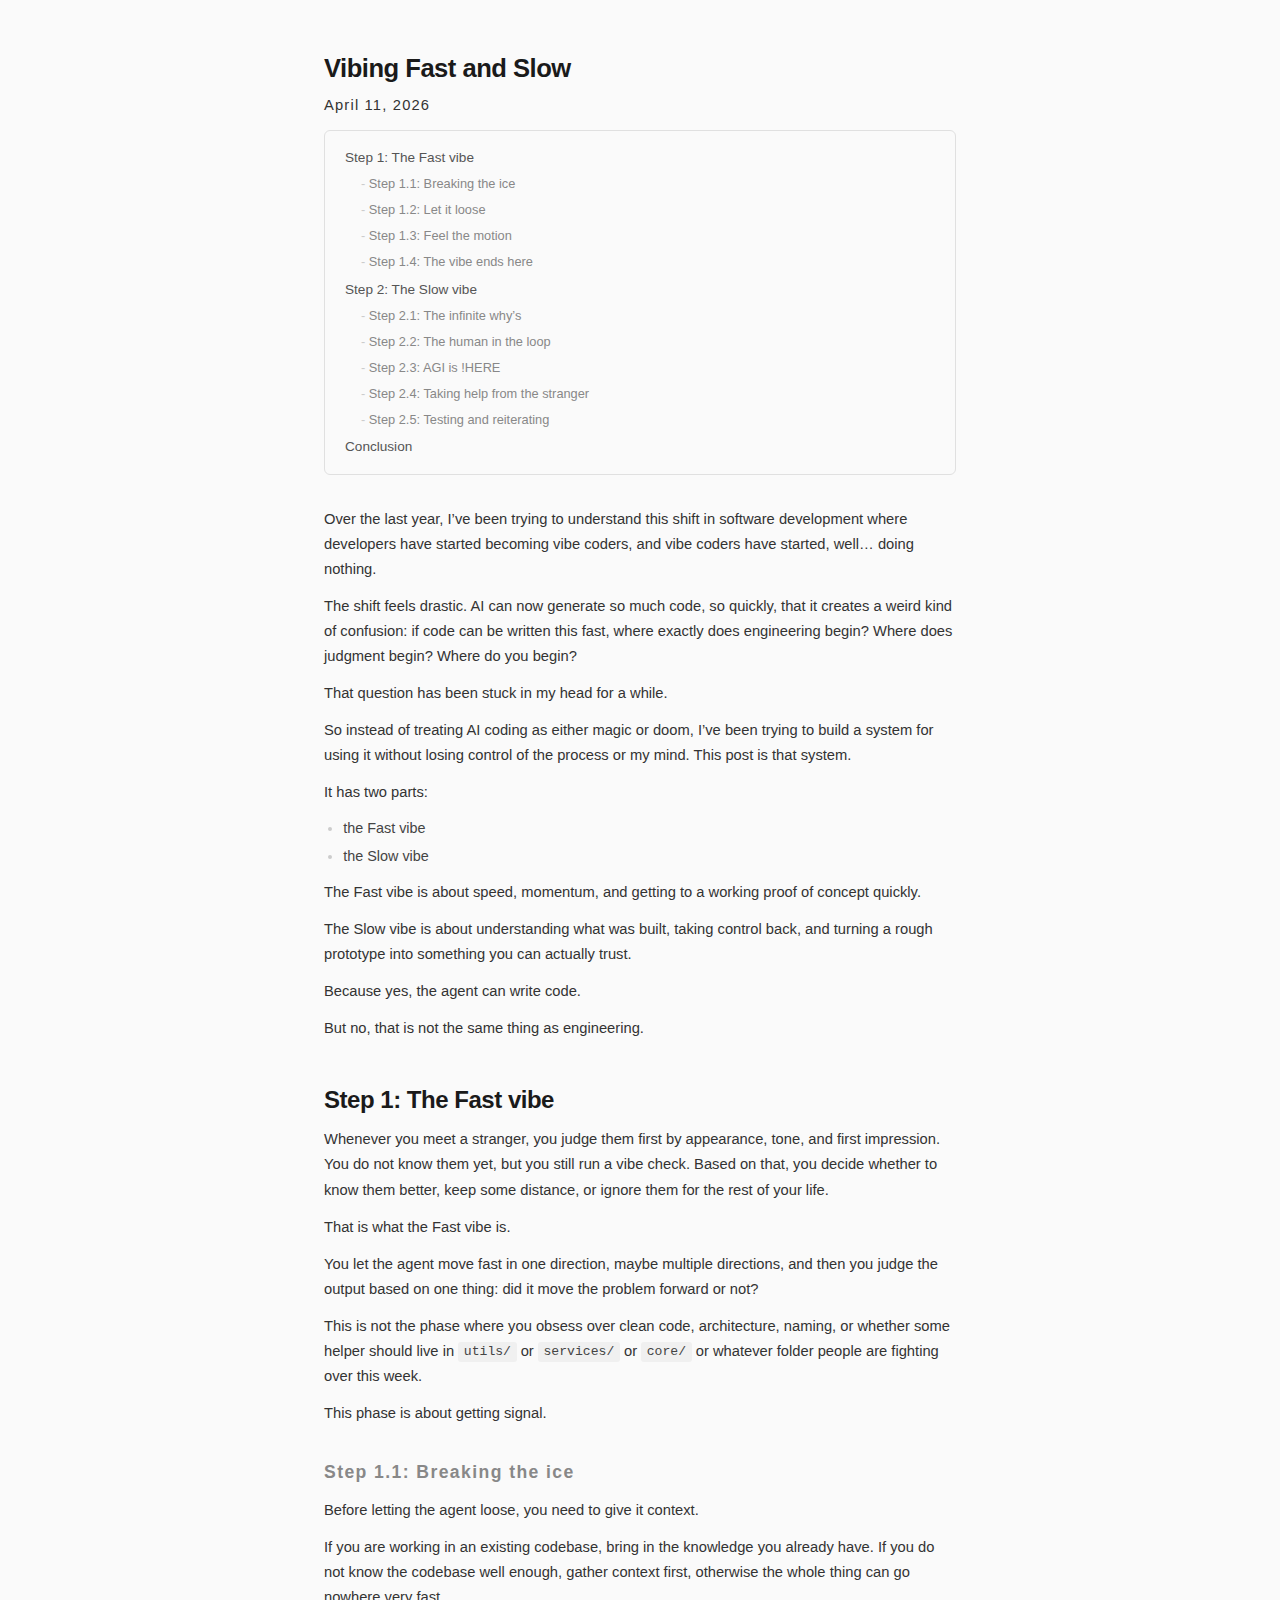
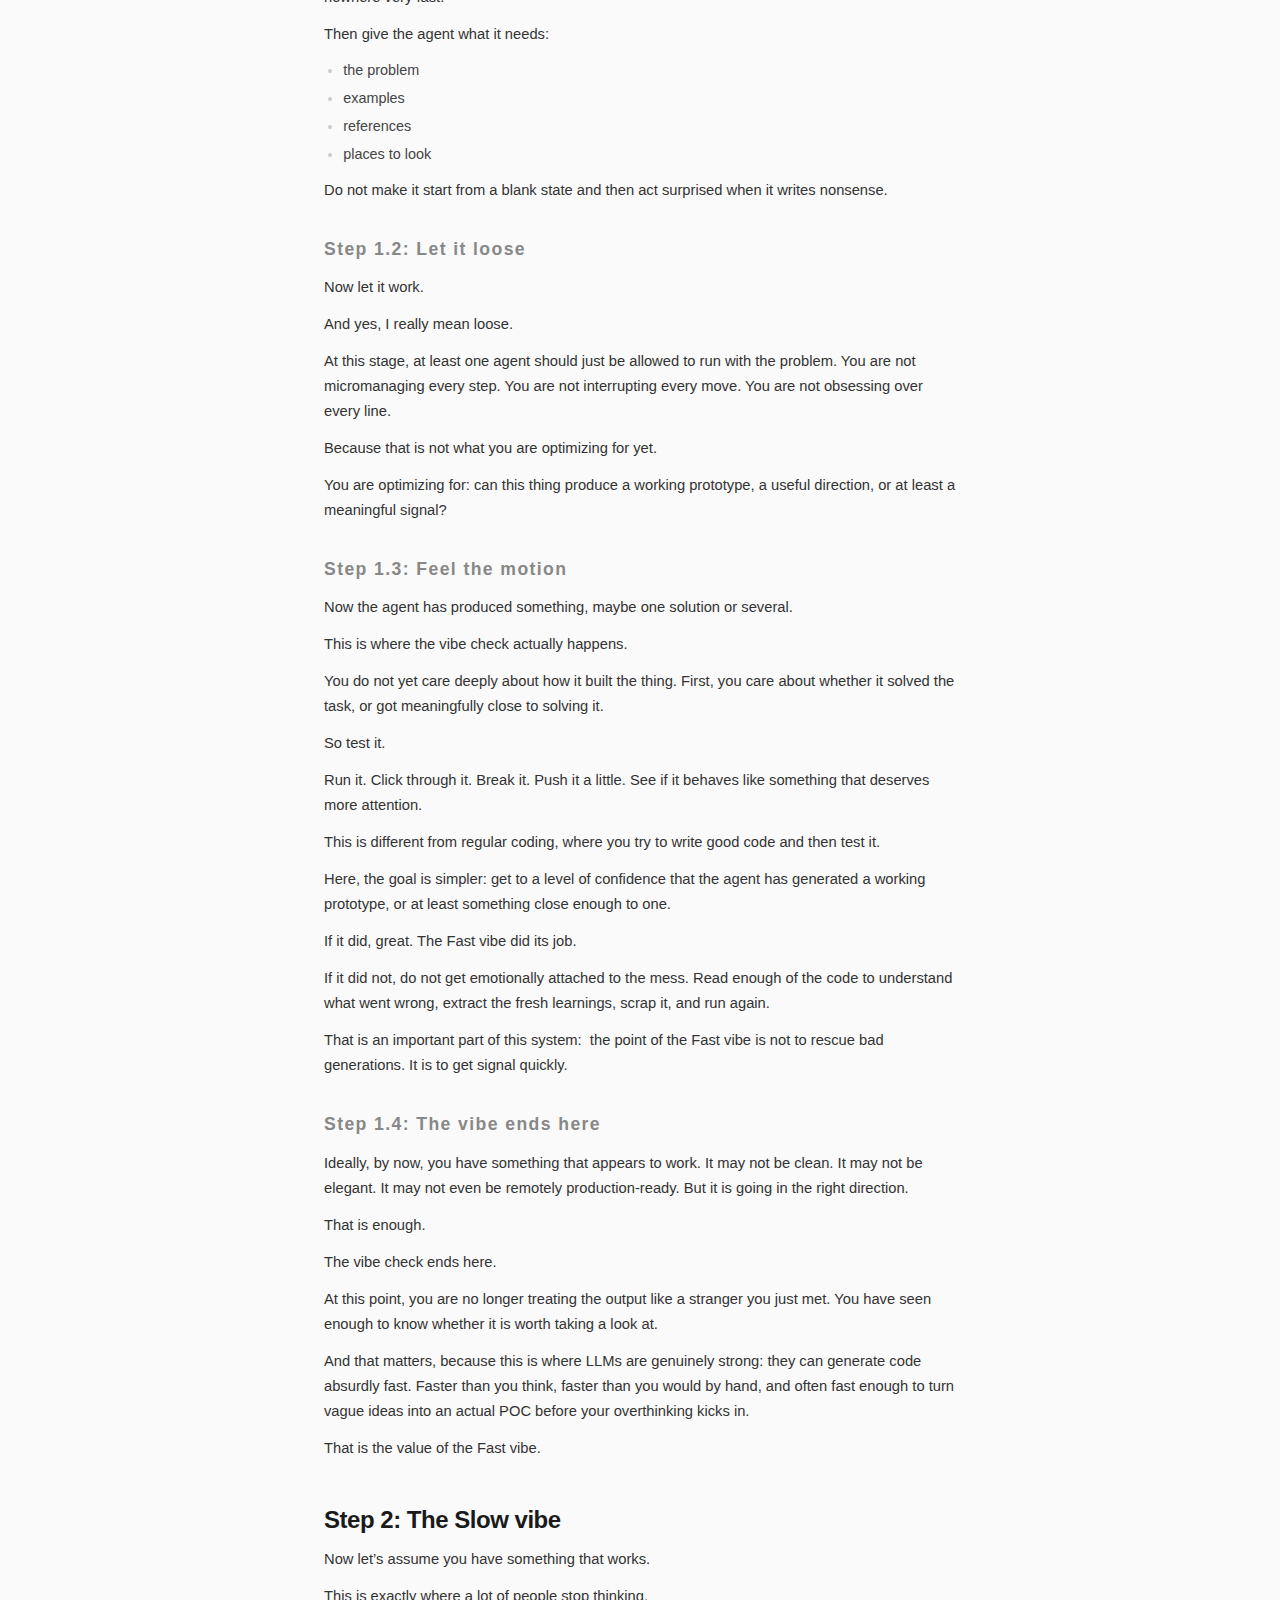
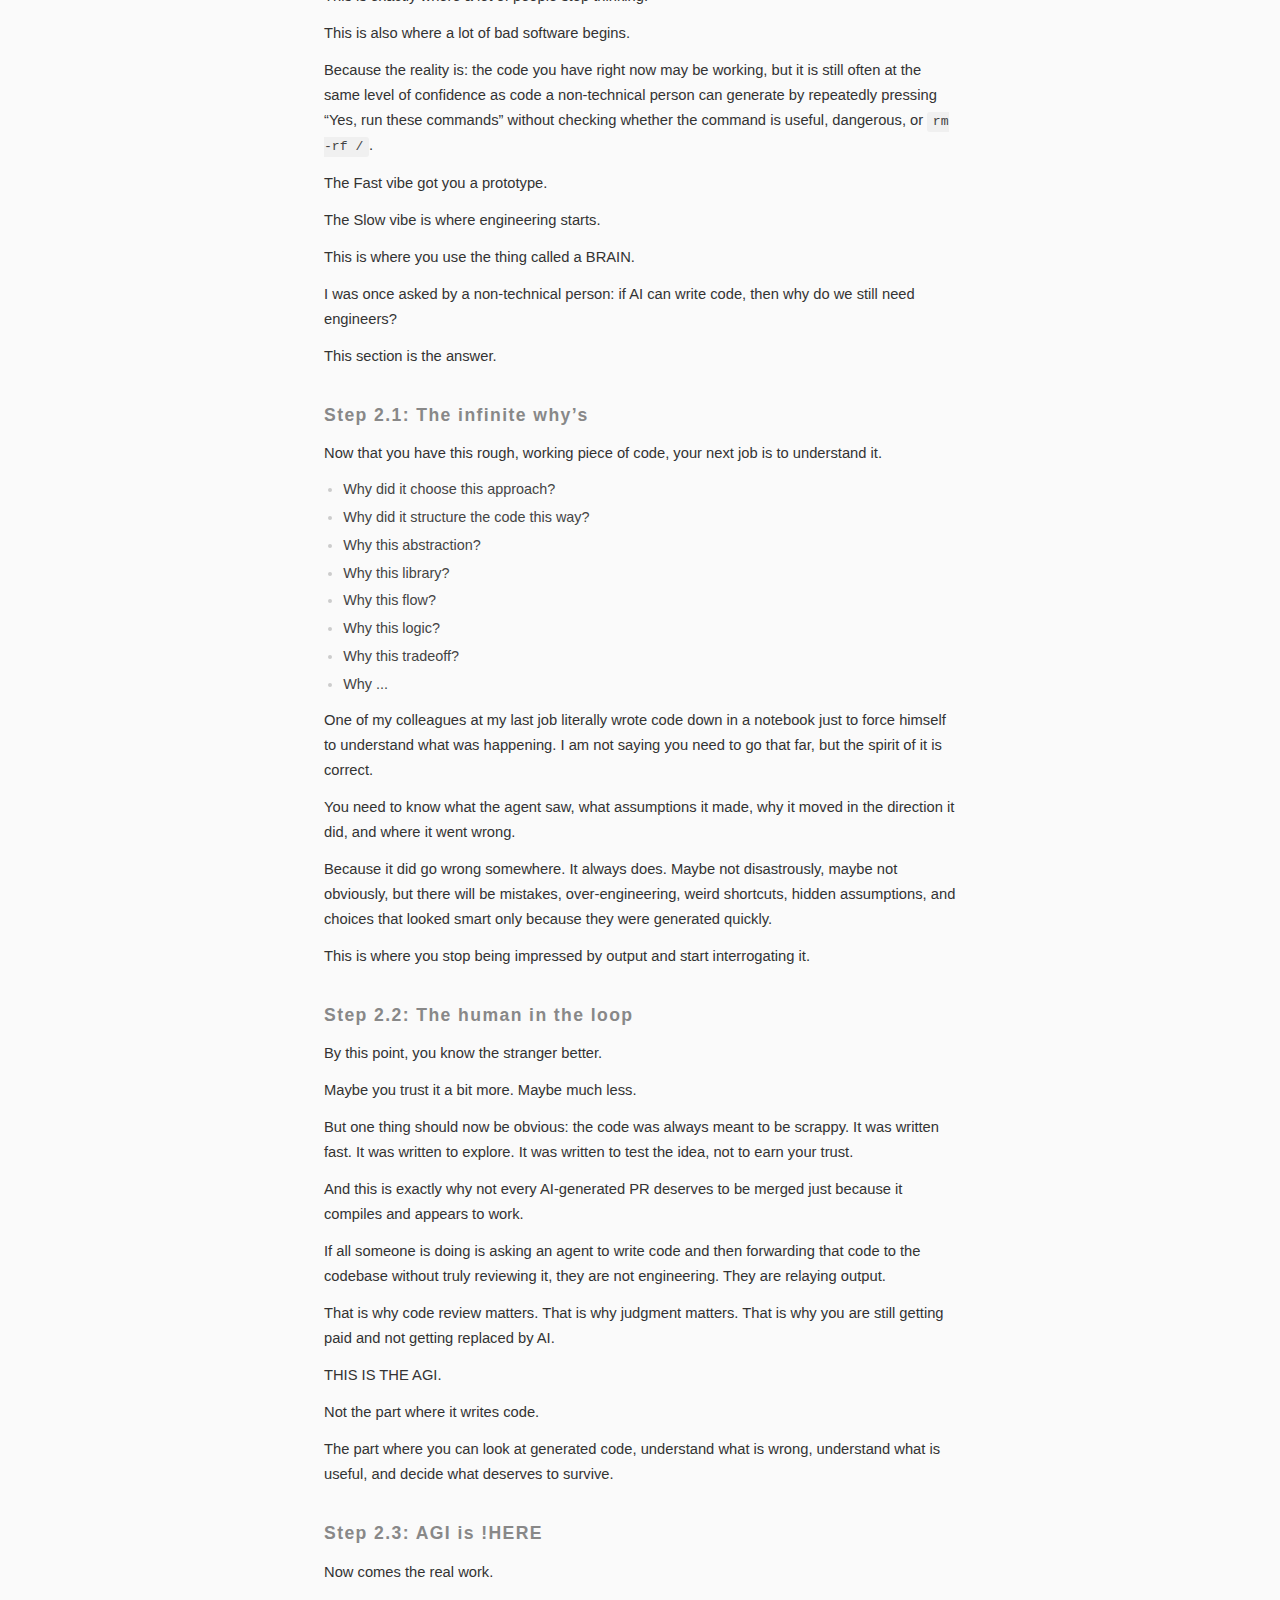
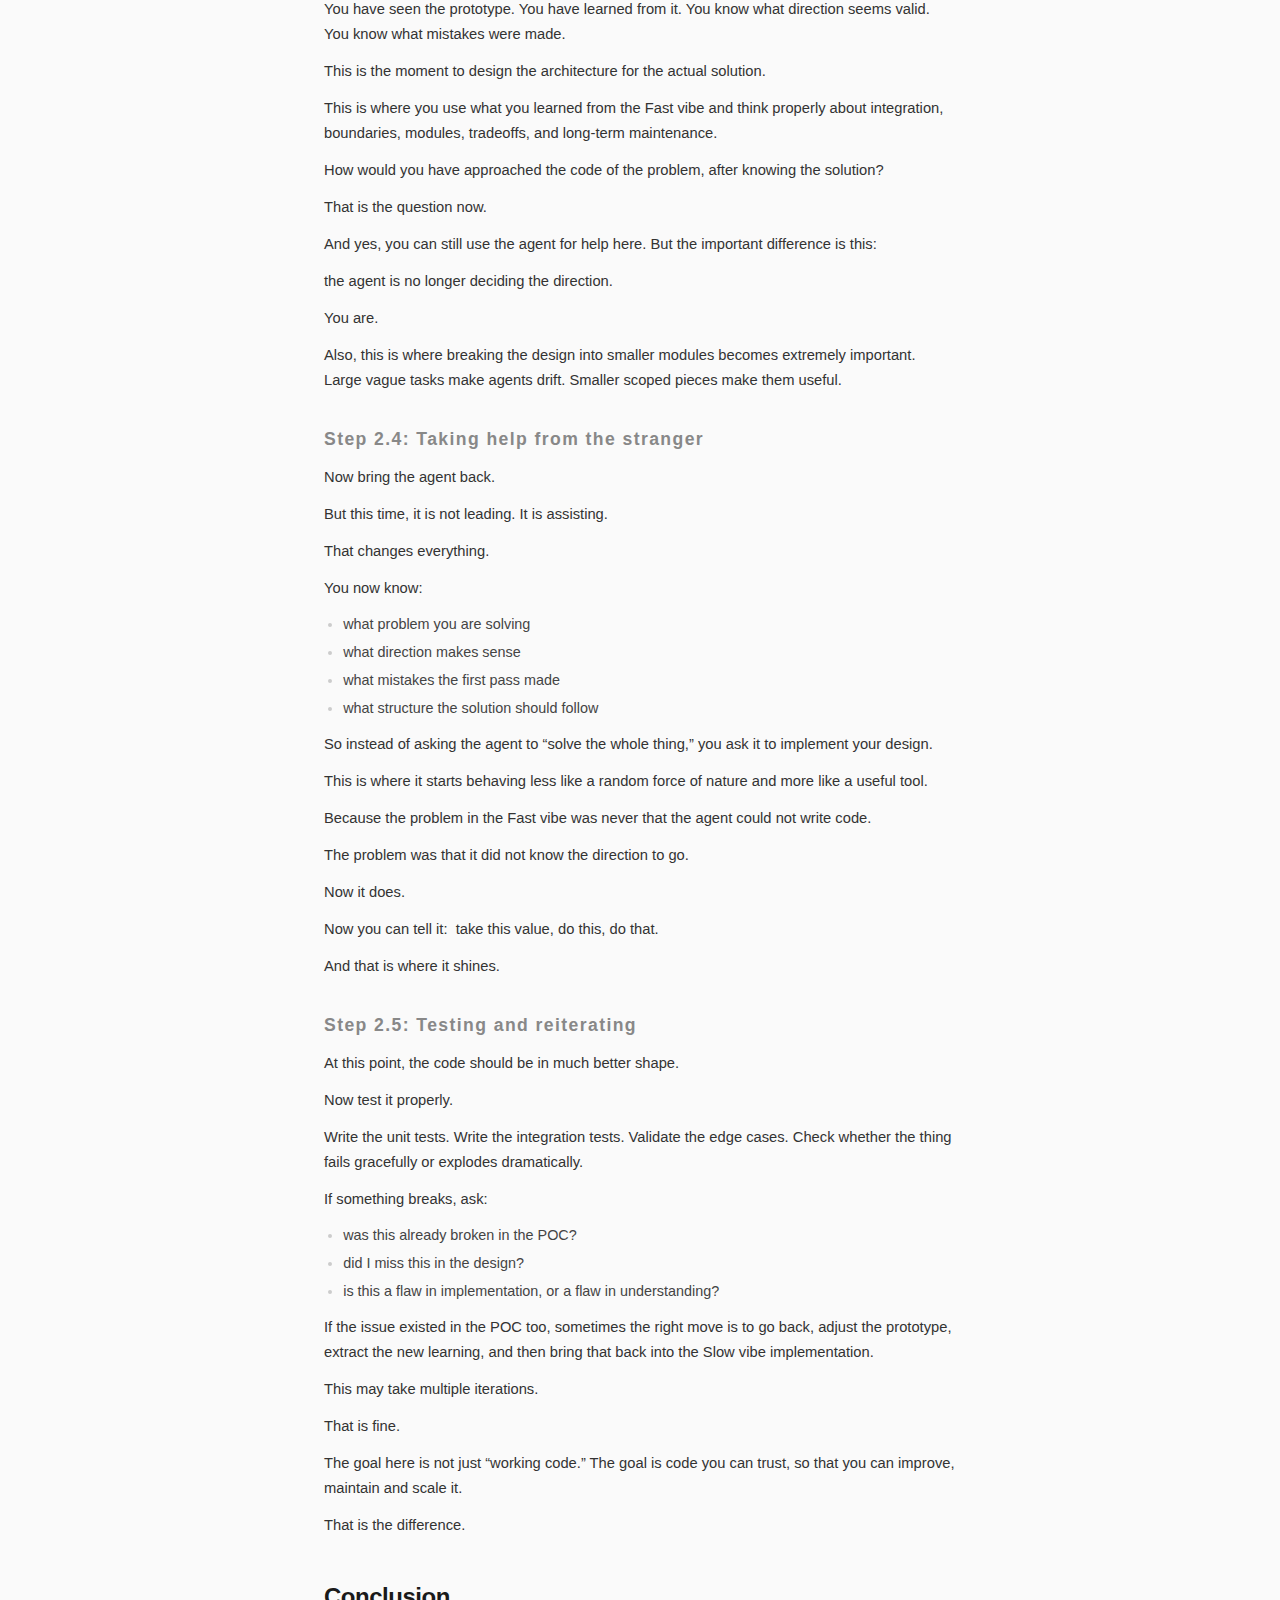
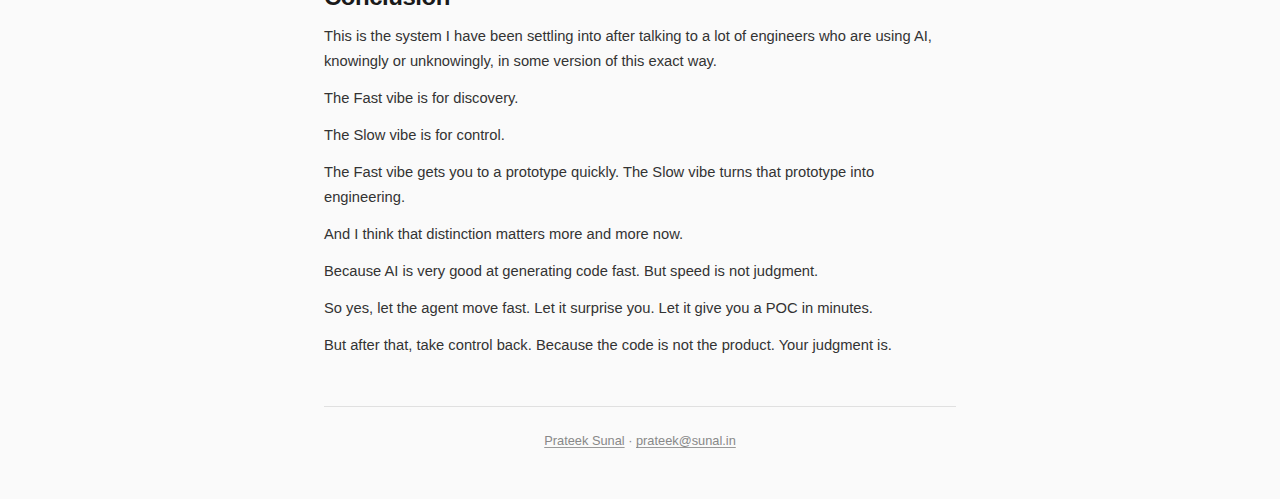
<file: blog/vibing-fast-and-slow/index.html>
<!DOCTYPE html>
<html lang="en">
<head>
  <meta charset="UTF-8">
  <meta name="viewport" content="width=device-width, initial-scale=1.0">
  <title>Vibing Fast and Slow - Prateek Sunal</title>
  <meta property="og:title" content="Vibing Fast and Slow - A System for Using AI Without Losing Control">
  <meta property="og:description" content="A two-phase system for using AI coding agents — the Fast vibe for discovery, the Slow vibe for engineering. Because speed is not judgment.">
  <meta property="og:type" content="article">
  <meta property="og:image" content="https://prateek.sunal.in/blog/vibing-fast-and-slow/og.png">
  <meta property="og:url" content="https://prateek.sunal.in/blog/vibing-fast-and-slow">
  <meta name="twitter:card" content="summary_large_image">
  <meta name="twitter:title" content="Vibing Fast and Slow - A System for Using AI Without Losing Control">
  <meta name="twitter:description" content="A two-phase system for using AI coding agents — the Fast vibe for discovery, the Slow vibe for engineering. Because speed is not judgment.">
  <meta name="twitter:image" content="https://prateek.sunal.in/blog/vibing-fast-and-slow/og.png">
  <link rel="stylesheet" href="../../style.css">
  <link rel="icon" type="image/png" href="../../favicon.png">
</head>
<body>

<main>
  <article class="blog-post" id="blog-content">
    <p class="meta">Loading...</p>
  </article>
</main>

<footer>
  <p><a href="/">Prateek Sunal</a> &middot; <a href="mailto:prateek@sunal.in">prateek@sunal.in</a></p>
</footer>

<script src="../../blog.js"></script>
<script>loadBlog('vibing-fast-and-slow.md');</script>

</body>
</html>
</file>
<file: style.css>
* {
  margin: 0;
  padding: 0;
  box-sizing: border-box;
}

body {
  font-family: -apple-system, BlinkMacSystemFont, "Segoe UI", Helvetica, Arial, sans-serif;
  color: #1a1a1a;
  background: #fafafa;
  line-height: 1.6;
  max-width: 680px;
  margin: 0 auto;
  padding: 3rem 1.5rem;
}

a {
  color: #1a1a1a;
  text-decoration-color: #999;
  text-underline-offset: 2px;
}
a:hover {
  text-decoration-color: #1a1a1a;
}

/* Header */
header {
  display: flex;
  justify-content: space-between;
  align-items: baseline;
  margin-bottom: 3rem;
  padding-bottom: 2rem;
  border-bottom: 1px solid #e0e0e0;
}

h1 {
  font-size: 1.6rem;
  font-weight: 600;
  letter-spacing: -0.02em;
}

.tagline {
  color: #555;
  margin-top: 0.25rem;
}

.meta {
  color: #888;
  font-size: 0.85rem;
  margin-top: 0.25rem;
}

nav {
  margin-top: 0.4rem;
  display: flex;
  gap: 1rem;
  font-size: 0.85rem;
}

/* Sections */
section {
  margin-bottom: 2.5rem;
}

h2 {
  font-size: 0.8rem;
  font-weight: 600;
  text-transform: uppercase;
  letter-spacing: 0.08em;
  color: #888;
  margin-bottom: 1rem;
}

/* Definition list */
.dl-list dt {
  font-weight: 600;
  font-size: 0.95rem;
  margin-top: 1.25rem;
  display: flex;
  justify-content: space-between;
  align-items: baseline;
}

.dl-list dt:first-child {
  margin-top: 0;
}

.dl-list dt a {
  text-decoration: none;
}
.dl-list dt a:hover {
  text-decoration: underline;
  text-decoration-color: #999;
}

.dl-list dd {
  font-size: 0.88rem;
  color: #444;
  margin-left: 0;
  margin-top: 0.15rem;
}

.dl-list dd.sub {
  font-size: 0.8rem;
  color: #888;
}

.dl-list dd.bullet::before {
  content: "- ";
  color: #ccc;
}

.dl-list dd.sub-bullet {
  font-size: 0.85rem;
  color: #555;
  margin-left: 1rem;
  margin-top: 0.1rem;
}

.dl-list dd.sub-bullet::before {
  content: "- ";
  color: #ddd;
}

.gh-badge {
  display: inline-flex;
  align-items: center;
  gap: 0.2rem;
  font-size: 0.75rem;
  font-weight: 400;
  color: #666;
  text-decoration: none;
  background: #f0f0f0;
  padding: 0.1rem 0.45rem;
  border-radius: 3px;
  vertical-align: middle;
  position: relative;
  top: -1px;
}
.gh-badge:hover {
  background: #e4e4e4;
  color: #333;
  text-decoration: none;
}
.gh-badge svg {
  flex-shrink: 0;
}

.inline-link {
  color: #666;
  text-decoration-color: #ccc;
}
.inline-link:hover {
  color: #1a1a1a;
}

.date {
  font-size: 0.8rem;
  color: #888;
  white-space: nowrap;
}

.stars {
  font-size: 0.8rem;
  color: #888;
  text-decoration: none;
}
.stars:hover {
  color: #555;
}

/* Talks */
.talks {
  display: flex;
  flex-direction: column;
  gap: 0.75rem;
}

.talk {
  display: flex;
  align-items: center;
  gap: 1rem;
  text-decoration: none;
  padding: 0.5rem;
  border-radius: 6px;
  transition: background 0.15s;
}
.talk:hover {
  background: #f0f0f0;
}

.talk img {
  width: 72px;
  height: 48px;
  object-fit: cover;
  border-radius: 4px;
  flex-shrink: 0;
}

.talk strong {
  display: block;
  font-size: 0.9rem;
}

.talk .date {
  display: block;
}


/* Highlights */
.highlights {
  display: flex;
  flex-wrap: wrap;
  gap: 0.4rem;
}

.chip {
  border: 1px solid #ddd;
  border-radius: 100px;
  padding: 0.3rem 0.75rem;
  font-size: 0.82rem;
  color: #444;
  white-space: nowrap;
  text-decoration: none;
}

.chip strong {
  font-weight: 700;
  color: #1a1a1a;
}

a.chip:hover {
  border-color: #aaa;
  color: #1a1a1a;
}

/* Footer */
footer {
  margin-top: 3rem;
  padding-top: 1.5rem;
  border-top: 1px solid #e0e0e0;
  text-align: center;
  font-size: 0.8rem;
  color: #888;
}

footer a {
  color: #888;
}

/* Blog post */
.blog-post h1 {
  font-size: 1.5rem;
  font-weight: 600;
  letter-spacing: -0.02em;
  margin-bottom: 0.5rem;
  margin-top: 2.5rem;
}

.blog-post h1:first-child {
  margin-top: 0;
  font-size: 1.6rem;
  margin-bottom: 0.25rem;
}

.blog-meta {
  font-size: 0.65rem;
  color: #888;
  letter-spacing: 0.08em;
  margin-bottom: 1.5rem;
}

.blog-post h2 {
  font-size: 1.1rem;
  text-transform: none;
  margin-top: 2rem;
  margin-bottom: 0.75rem;
}

.blog-post h3 {
  font-size: 0.9rem;
  font-weight: 600;
  color: #555;
  margin-top: 1.5rem;
  margin-bottom: 0.5rem;
}

.blog-post p {
  font-size: 0.92rem;
  color: #333;
  margin-bottom: 0.75rem;
  line-height: 1.7;
}

.blog-post ul {
  list-style: disc;
  margin-bottom: 0.75rem;
  padding-left: 1.2rem;
}

.blog-post ul li {
  font-size: 0.9rem;
  color: #444;
  margin-bottom: 0.3rem;
  line-height: 1.6;
}

.blog-post ul li::marker {
  color: #ccc;
}

.blog-post a {
  color: #666;
  text-decoration-color: #ccc;
}

.blog-post a:hover {
  color: #1a1a1a;
  text-decoration-color: #1a1a1a;
}

.blog-post code {
  font-family: "SF Mono", "Fira Code", "Fira Mono", Menlo, Consolas, monospace;
  font-size: 0.82rem;
  background: #f0f0f0;
  padding: 0.15rem 0.35rem;
  border-radius: 3px;
  color: #444;
}

.blog-post pre {
  background: #f0f0f0;
  border-radius: 6px;
  padding: 1rem 1.25rem;
  margin-bottom: 0.75rem;
  overflow-x: auto;
}

.blog-post pre code {
  background: none;
  padding: 0;
  font-size: 0.8rem;
  line-height: 1.5;
}

.blog-post strong {
  font-weight: 600;
  color: #1a1a1a;
}

.blog-post em {
  font-style: italic;
  color: #555;
}

/* Blog TOC */
.blog-toc {
  border: 1px solid #e0e0e0;
  border-radius: 6px;
  padding: 1rem 1.25rem;
  margin-bottom: 2rem;
  display: flex;
  flex-direction: column;
  gap: 0.35rem;
}

.blog-toc a {
  font-size: 0.85rem;
  color: #555;
  text-decoration: none;
  transition: color 0.15s;
}

.blog-toc a:hover {
  color: #1a1a1a;
}

.blog-toc a.toc-sub {
  padding-left: 1rem;
  font-size: 0.8rem;
  color: #888;
}

.blog-toc a.toc-sub::before {
  content: "- ";
  color: #ccc;
}

.blog-toc a.toc-sub:hover {
  color: #555;
}

/* Responsive */
@media (max-width: 500px) {
  .dl-list dt {
    flex-direction: column;
    gap: 0.1rem;
  }
}
</file>
